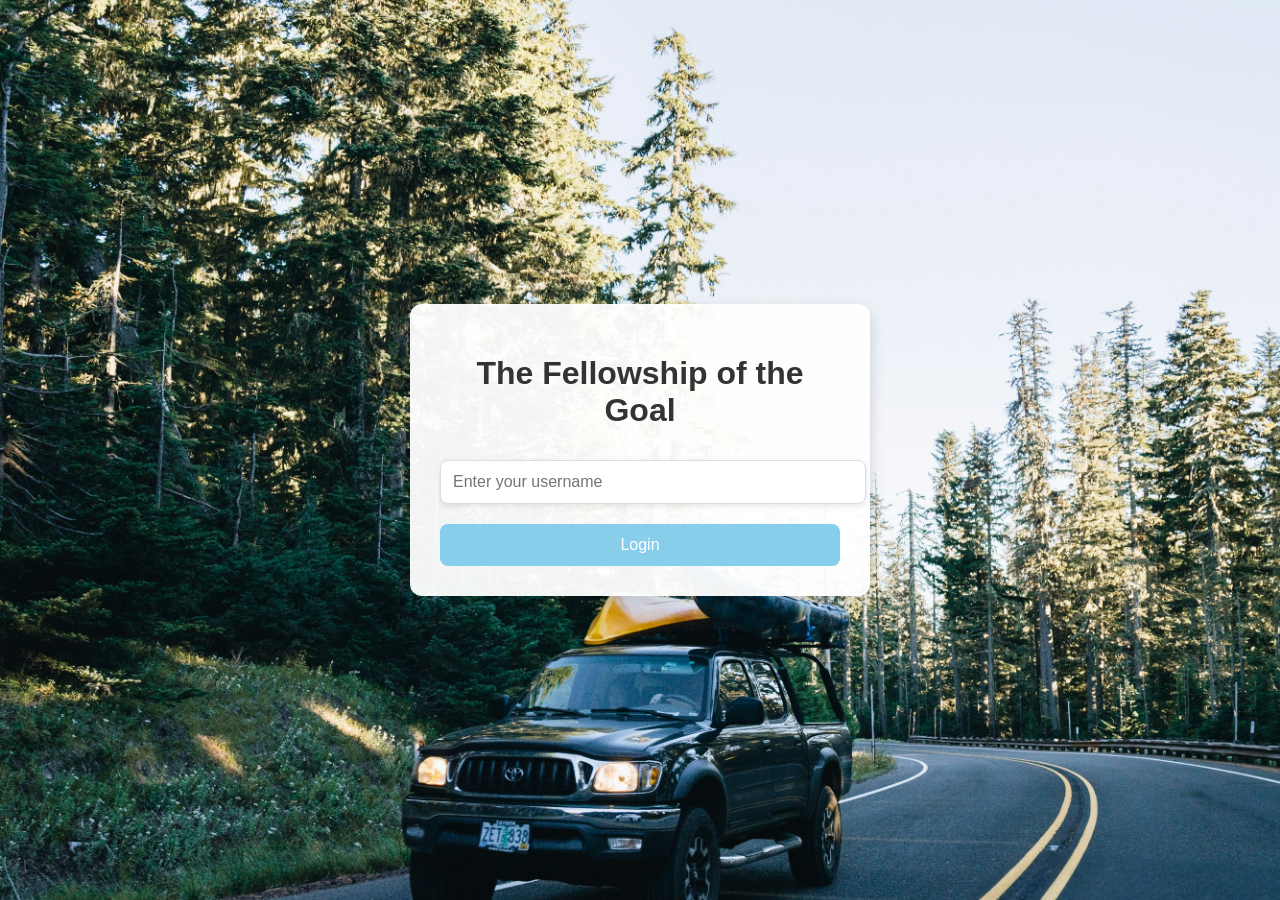
<file: index.html>
<!DOCTYPE html>
<html lang="en">
<head>
    <meta charset="UTF-8">
    <meta name="viewport" content="width=device-width, initial-scale=1.0">
    <title>The Fellowship of the Goal</title>
    <link rel="stylesheet" href="styles.css">
</head>
<body>
    <div id="loginContainer" class="login-card">
        <h1>The Fellowship of the Goal</h1>
        <form id="loginForm">
            <input type="text" id="username" placeholder="Enter your username" required>
            <button type="submit">Login</button>
        </form>
    </div>

    <div id="mainContent" style="display: none;">
        <div class="user-details">
            <h1 id="userName" class="title"></h1>
            <h2 id="currentDate" class="date"></h2>
        </div>
        
        <div id="goalContainer">
            <div class="goalSection" id="createGoal">
                <h3>Create New Goal</h3>
                <button onclick="openGoalPopup()">Add New Goal</button>
            </div>

            <div class="goalSection" id="viewGoal">
                <h3>Your Goals</h3>
                <ul id="goalList"></ul>
            </div>
        </div>
    </div>

    <div id="goalPopup" style="display: none;">
        <div id="popupContent">
            <h3>Enter Goal</h3>
            <textarea id="goalText" placeholder="Type your goal here..."></textarea>
            <button onclick="submitGoal()">Submit</button>
            <button onclick="closeGoalPopup()">Close</button>
        </div>
    </div>

    <script src="scripts.js"></script>
</body>
</html>
</file>
<file: styles.css>
/* Global Styles */
body {
    background: url('peter-thomas-EZPdIL002OE-unsplash.jpg') no-repeat center center fixed;
    background-size: cover;
    font-family: 'Arial', sans-serif;
    color: #333;
    height: 100vh;
    margin: 0;
    display: flex;
    align-items: center;
    justify-content: center;
    overflow-x: hidden;
    width: 100%;
}

h1, h2, h3, button {
    font-family: 'Helvetica', sans-serif;
}

.page-title {
    font-size: 3em;
    color: #000;
    text-align: center;
    margin-bottom: 20px;
}

.user-details {
    text-align: right;
    position: absolute;
    top: 20px;
    margin-left: 30px;
    margin-right: 0px;
    width: 87%;
    font-family: 'Courier New', monospace;
}

.user-details h1 {
    font-size: 2em;
    color: #000;
    margin-bottom: 5px;
    font-family: Arial, Helvetica, sans-serif;
}

.user-details h2 {
    font-size: 1.5em;
    color: #000;
    margin-top: 5px;
    font-family: Arial, Helvetica, sans-serif;
}

.login-card {
    background: rgba(255, 255, 255, 0.95);
    border-radius: 12px;
    padding: 30px;
    text-align: center;
    width: 400px;
    box-shadow: 0px 6px 15px rgba(0, 0, 0, 0.15);
}

input[type="text"] {
    width: 100%;
    padding: 12px;
    border-radius: 8px;
    border: 1px solid #ddd;
    margin-top: 10px;
    font-size: 1em;
    box-shadow: 0px 2px 6px rgba(0, 0, 0, 0.1);
}

button {
    width: 100%;
    background-color: #87CEEB;
    color: #fff;
    border: none;
    padding: 12px;
    font-size: 1em;
    cursor: pointer;
    border-radius: 8px;
    margin-top: 20px;
    transition: background 0.3s ease;
}

button:hover {
    background-color: #00BFFF;
}

#mainContent {
    width: 100%;
    max-width: 1200px;
    margin-top: 40px;
    display: flex;
    flex-direction: column;
    align-items: center;
}

#goalContainer {
    display: flex;
    justify-content: space-between;
    width: 100%;
    padding: 20px;
    gap: 5%;
    margin-top: 50px;
}

/* Fixed Height for Goal Sections */
.goalSection {
    width: 35%;
    background: rgba(255, 255, 255, 0.9);
    color: #333;
    padding: 20px;
    border-radius: 10px;
    text-align: center;
    box-shadow: 0px 4px 6px rgba(0, 0, 0, 0.2);
    display: flex;
    flex-direction: column;
    align-items: center;
    height: 200px; /* Fixed height */
}

/* Scrollable Your Goals section with visible scroll bar */
#viewGoal {
    overflow-y: scroll;
}

#viewGoal::-webkit-scrollbar {
    width: 8px;
}

#viewGoal::-webkit-scrollbar-thumb {
    background-color: #87CEEB;
    border-radius: 8px;
}

/* Popup styles */
#goalPopup {
    position: fixed;
    top: 0;
    left: 0;
    width: 100%;
    height: 100%;
    background: rgba(0, 0, 0, 0.7);
    display: flex;
    justify-content: center;
    align-items: center;
    z-index: 1000;
}

#popupContent {
    background-color: #ffffff;
    padding: 40px;
    border-radius: 10px;
    width: 500px;
    box-shadow: 0px 6px 15px rgba(0, 0, 0, 0.3);
    text-align: center;
}

#goalText {
    width: 100%;
    height: 100px;
    padding: 10px;
    border-radius: 8px;
    border: 1px solid #ddd;
    margin-top: 10px;
    font-size: 1em;
    box-shadow: 0px 2px 6px rgba(0, 0, 0, 0.1);
}

/* Goal List Styling */
#goalList {
    list-style: none;
    padding: 0;
    width: 100%;
}

.goalItem {
    margin-bottom: 10px; /* Reduced space between items */
    padding: 8px;
    background: #f9f9f9;
    border-radius: 8px;
    display: flex;
    align-items: center;
}

.goalItem:before {
    content: "◉";
    color: #87CEEB;
    font-size: 1.8em; /* Smaller bullet size */
    margin-right: 8px; /* Closer bullet to text */
    cursor: pointer;
}

.goalItemText {
    word-wrap: break-word;
    flex: 1;
}

/* Responsive Design for Mobile */
@media (max-width: 768px) {

    #goalContainer{
        width: 80%;
        align-items: center;
    }

    #mainContent {
        align-items: flex-start; /* Left-align content */
        margin-top: 10px;
    }

    .user-details {
        position: absolute;
        width: 80%;
        align-items: right;
        margin-bottom: 10px;
        margin-top: 20px; /* Lowered to prevent overlap */
        margin-left: 20px;
        margin-right: 0px;
        font-family: 'Courier New', monospace;
        
    }

    #goalContainer {
        flex-direction: column;
        align-items: center;
        gap: 15px; /* Spacing between sections */
        width: 80%; /* Reduced width for spacing from edges */
    }

    .goalSection {
        width: 95%; /* Full width for mobile view */
        height: 200px; /* Adjusted height */
        margin-bottom: 15px; /* Space between sections */
        margin-left: 0px;
        margin-right: -20px;
    }

    /* Smaller font sizes for better mobile fit */
    .page-title {
        font-size: 2em;
    }

    .user-details h1 {
        font-size: 1.5em;
    }

    .user-details h2 {
        font-size: 1.2em;
    }

    /* Popup Content Adaptation */
    #popupContent {
        width: 90%;
    }
}
</file>
